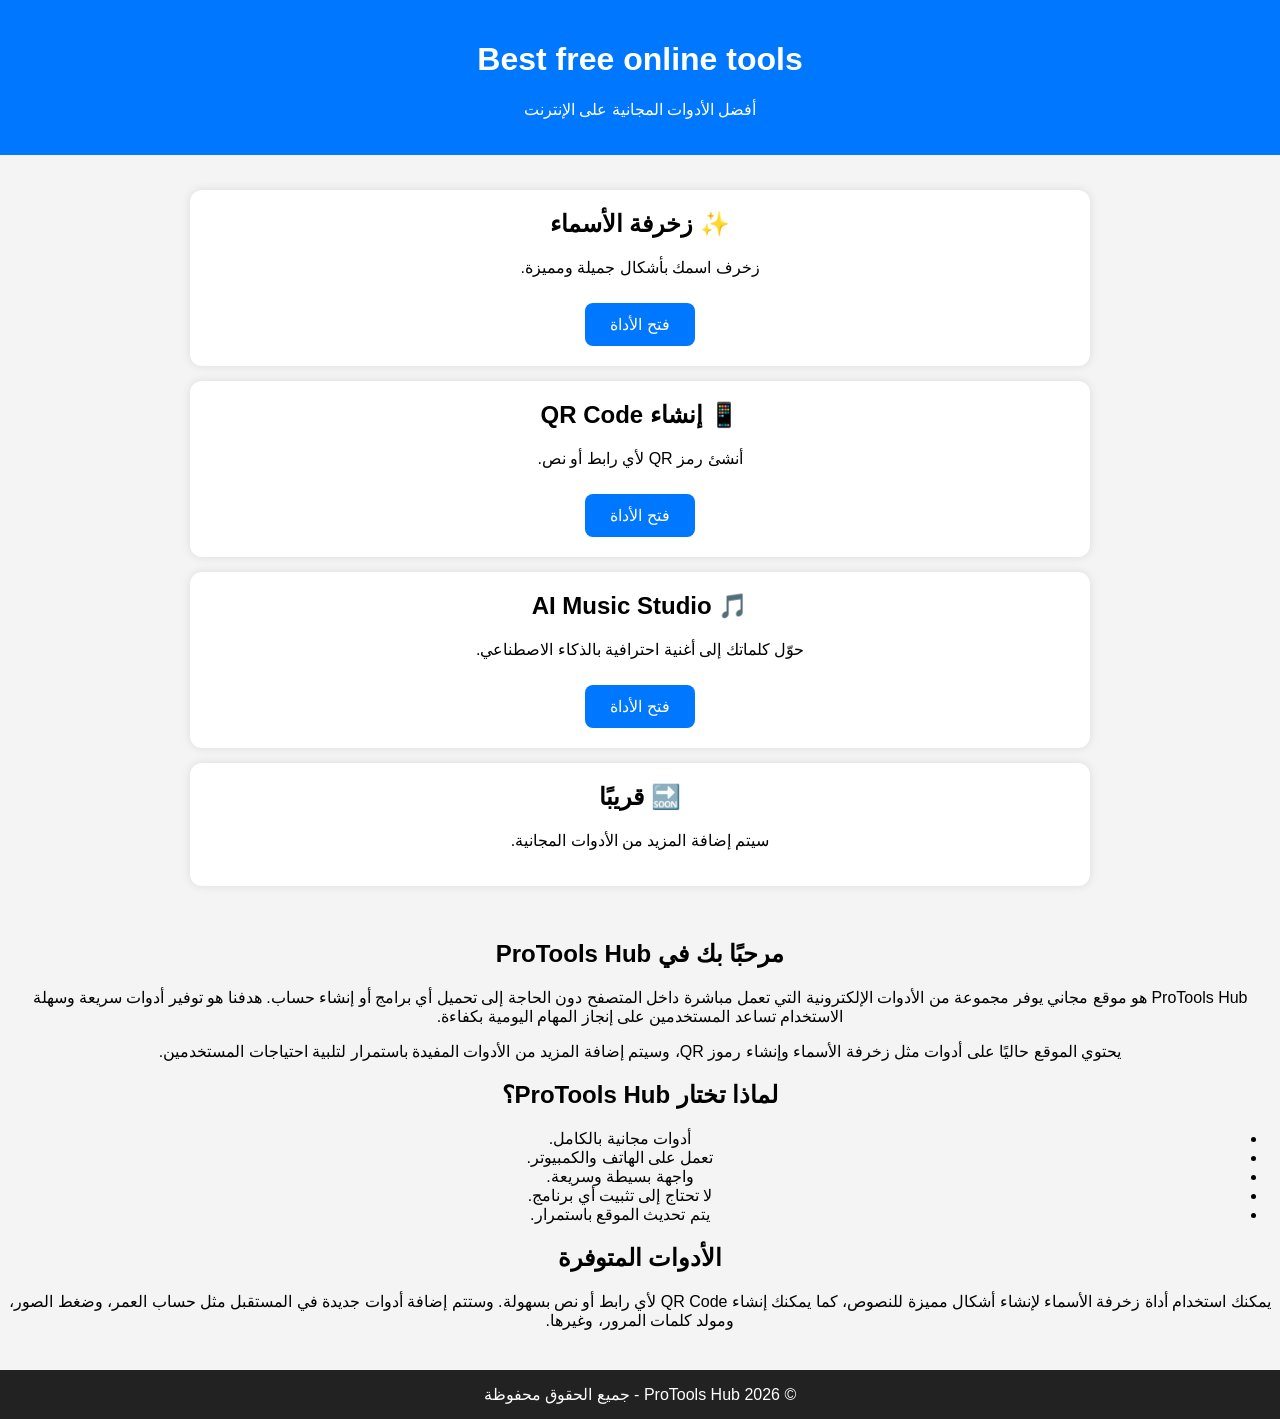
<file: index.html>
<!DOCTYPE html>
<html lang="ar" dir="rtl">
<head>
<meta charset="UTF-8">
<meta name="viewport" content="width=device-width, initial-scale=1.0">
<title>ProTools Hub</title>

<style>
body{
    margin:0;
    font-family:Arial,sans-serif;
    background:#f4f4f4;
    text-align:center;
}

header{
    background:#0077ff;
    color:white;
    padding:20px;
}

.container{
    width:90%;
    max-width:900px;
    margin:auto;
    padding:20px;
}

.card{
    background:white;
    margin:15px 0;
    padding:20px;
    border-radius:12px;
    box-shadow:0 0 10px rgba(0,0,0,.1);
}

.card h2{
    margin-top:0;
}

.btn{
    display:inline-block;
    padding:12px 25px;
    background:#0077ff;
    color:white;
    text-decoration:none;
    border-radius:8px;
    margin-top:10px;
}

.btn:hover{
    background:#005fcc;
}

footer{
    margin-top:40px;
    padding:15px;
    background:#222;
    color:white;
}
</style>

</head>
<body>

<header>
<h1 data-lang="siteTitle">🚀 ProTools Hub</h1>
<p>أفضل الأدوات المجانية على الإنترنت</p>
</header>

<div class="container">

<div class="card">
<h2>✨ زخرفة الأسماء</h2>
<p>زخرف اسمك بأشكال جميلة ومميزة.</p>
<a href="decorate.html" class="btn">فتح الأداة</a>
</div>

<div class="card">
<h2>📱 إنشاء QR Code</h2>
<p>أنشئ رمز QR لأي رابط أو نص.</p>
<a href="qr.html" class="btn">فتح الأداة</a>
</div>
<div class="card">
<h2>🎵 AI Music Studio</h2>
<p>حوّل كلماتك إلى أغنية احترافية بالذكاء الاصطناعي.</p>
<a href="music.html" class="btn">فتح الأداة</a>
</div>
<div class="card">
<h2>🔜 قريبًا</h2>
<p>سيتم إضافة المزيد من الأدوات المجانية.</p>
</div>

</div>


<!-- هنا ينتهي محتوى الصفحة -->

<section class="seo-content">
<h2>مرحبًا بك في ProTools Hub</h2>

<p>
ProTools Hub هو موقع مجاني يوفر مجموعة من الأدوات الإلكترونية التي تعمل مباشرة داخل المتصفح دون الحاجة إلى تحميل أي برامج أو إنشاء حساب. هدفنا هو توفير أدوات سريعة وسهلة الاستخدام تساعد المستخدمين على إنجاز المهام اليومية بكفاءة.
</p>

<p>
يحتوي الموقع حاليًا على أدوات مثل زخرفة الأسماء وإنشاء رموز QR، وسيتم إضافة المزيد من الأدوات المفيدة باستمرار لتلبية احتياجات المستخدمين.
</p>

<h2>لماذا تختار ProTools Hub؟</h2>

<ul>
<li>أدوات مجانية بالكامل.</li>
<li>تعمل على الهاتف والكمبيوتر.</li>
<li>واجهة بسيطة وسريعة.</li>
<li>لا تحتاج إلى تثبيت أي برنامج.</li>
<li>يتم تحديث الموقع باستمرار.</li>
</ul>

<h2>الأدوات المتوفرة</h2>

<p>
يمكنك استخدام أداة زخرفة الأسماء لإنشاء أشكال مميزة للنصوص، كما يمكنك إنشاء QR Code لأي رابط أو نص بسهولة. وستتم إضافة أدوات جديدة في المستقبل مثل حساب العمر، وضغط الصور، ومولد كلمات المرور، وغيرها.
</p>

</section>
<script src="translations.js"></script>
<script src="language.js"></script>
</body>
<footer>
© 2026 ProTools Hub - جميع الحقوق محفوظة
</footer>
</html>
</body>
</html>
</file>
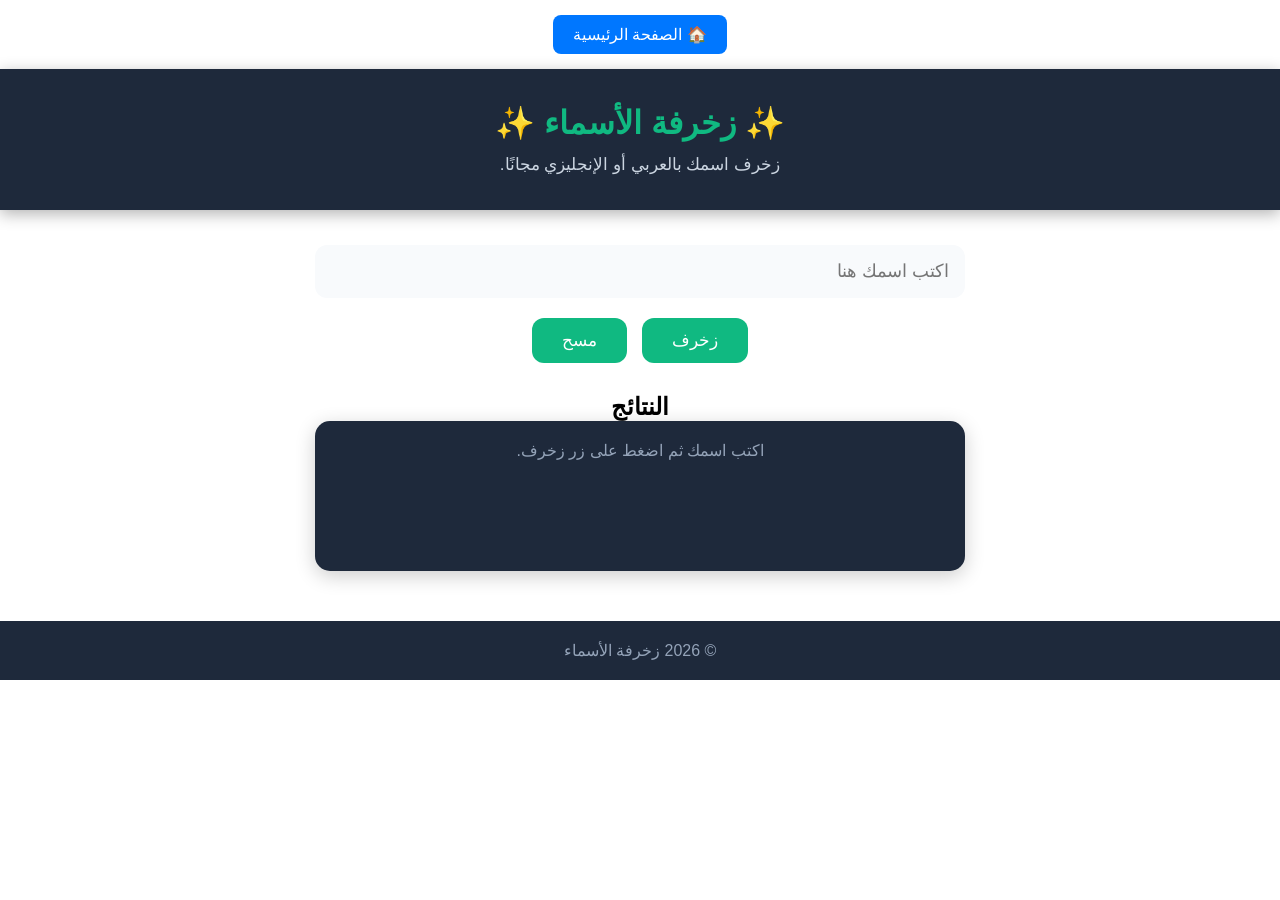
<file: decorate.html>
<!DOCTYPE html>
<html lang="ar" dir="rtl">

<head>
    <meta charset="UTF-8">
    <meta name="viewport" content="width=device-width, initial-scale=1.0">
    <title>زخرفة الأسماء</title>

    <link rel="stylesheet" href="style.css">
</head>
<style>
.home-btn{
display:inline-block;
padding:10px 20px;
background:#0077ff;
color:white;
text-decoration:none;
border-radius:8px;
margin:15px;
}
</style>
<body>
<a href="index.html" class="home-btn">🏠 الصفحة الرئيسية</a>
<header>
    <h1>✨ زخرفة الأسماء ✨</h1>
    <p>زخرف اسمك بالعربي أو الإنجليزي مجانًا.</p>

</header>

<main class="container">

    <input
        type="text"
        id="name"
        placeholder="اكتب اسمك هنا">

    <div class="buttons">
        <button id="decorateBtn">زخرف</button>
        <button id="clearBtn">مسح</button>
    </div>

    <h2>النتائج</h2>

    <div id="result" class="results">
        <p class="empty">اكتب اسمك ثم اضغط على زر زخرف.</p>
    </div>

</main>

<footer>
    <p>© 2026 زخرفة الأسماء</p>
</footer>

<script src="script.js"></script>

</body>
</html>
</file>
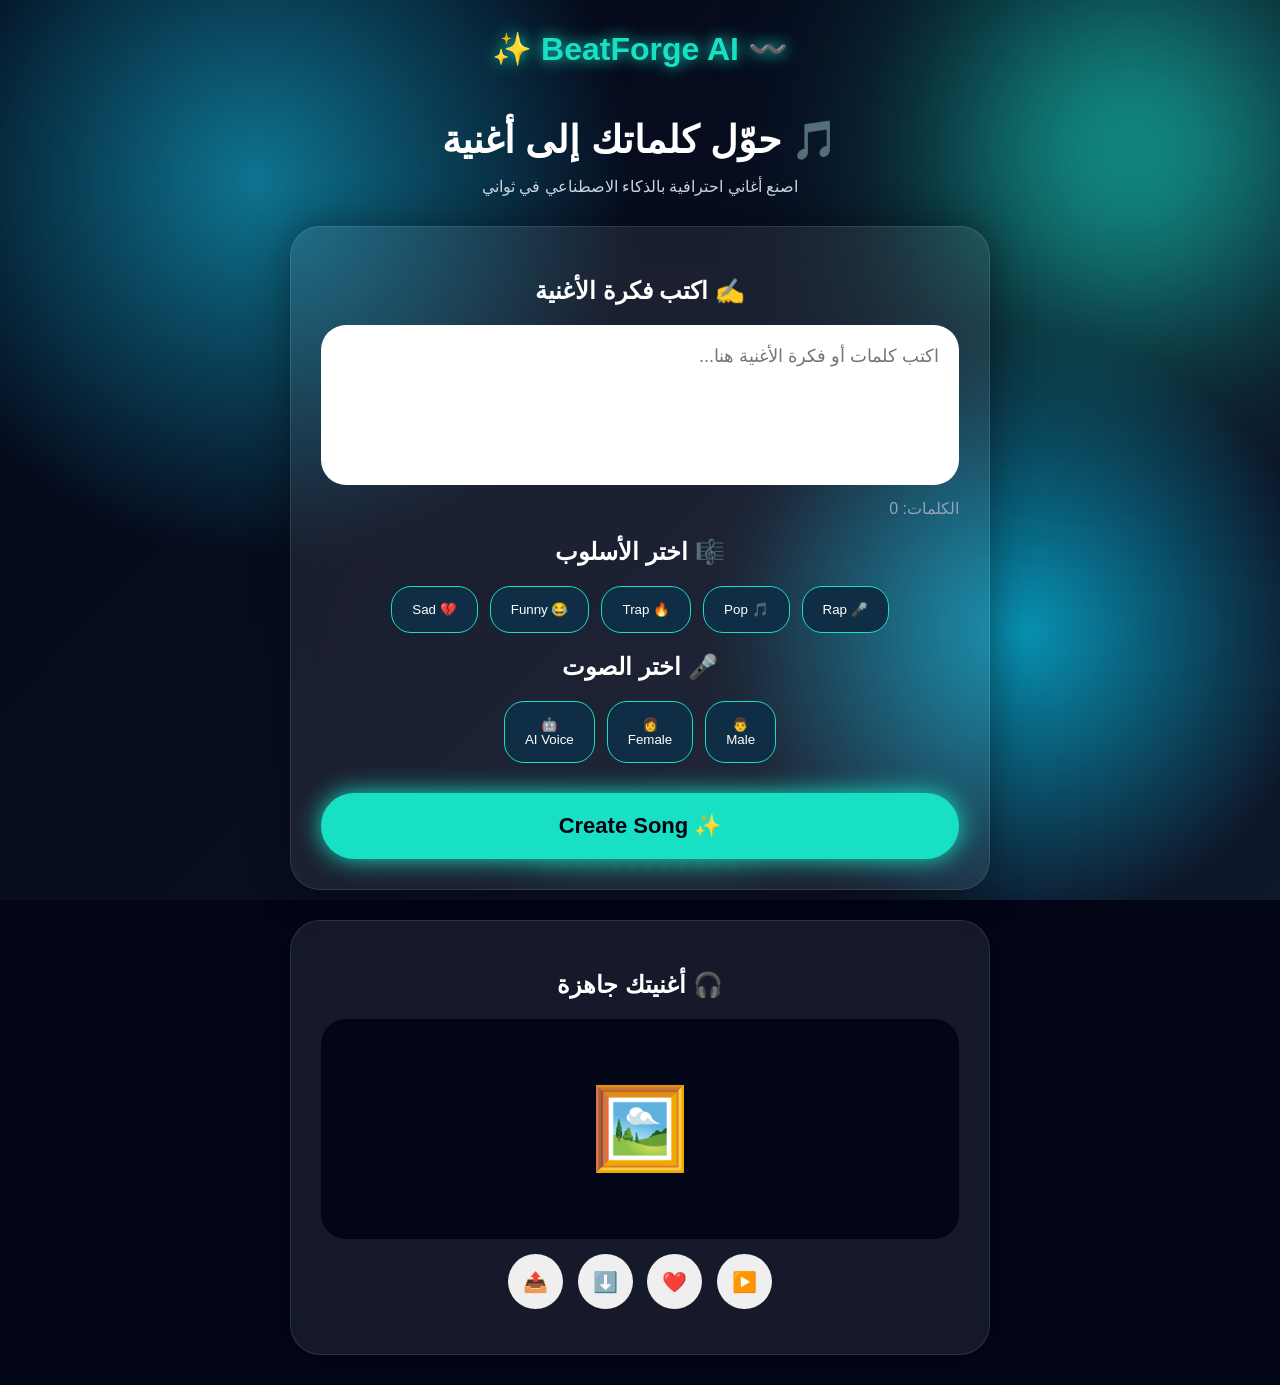
<file: music.html>
<!DOCTYPE html>
<html lang="ar" dir="rtl">

<head>

<meta charset="UTF-8">

<meta name="viewport" content="width=device-width, initial-scale=1.0">

<title>BeatForge AI - Music Studio</title>

<link rel="stylesheet" href="music.css">

</head>


<body>


<div class="background"></div>


<header>

<div class="logo">

<span>〰️</span>
BeatForge AI
<span>✨</span>

</div>

</header>



<main>


<section class="hero">


<h1>
🎵 حوّل كلماتك إلى أغنية
</h1>


<p>
اصنع أغاني احترافية بالذكاء الاصطناعي في ثواني
</p>



<div class="studio-card">



<h2>
✍️ اكتب فكرة الأغنية
</h2>


<textarea 
id="lyrics"
placeholder="اكتب كلمات أو فكرة الأغنية هنا...">
</textarea>



<div class="word-count">

الكلمات:
<span id="count">0</span>

</div>



<h2>
🎼 اختر الأسلوب
</h2>


<div class="options">


<button class="option">
🎤 Rap
</button>


<button class="option">
🎵 Pop
</button>


<button class="option">
🔥 Trap
</button>


<button class="option">
😂 Funny
</button>


<button class="option">
💔 Sad
</button>


</div>





<h2>
🎤 اختر الصوت
</h2>



<div class="voices">


<button class="voice">

👨
<br>
Male

</button>


<button class="voice">

👩
<br>
Female

</button>


<button class="voice">

🤖
<br>
AI Voice

</button>


</div>




<button id="create-song">

✨ Create Song

</button>



</div>



<!-- نتيجة الأغنية -->

<section class="result-card">


<h2>
🎧 أغنيتك جاهزة
</h2>



<div class="cover">

🖼️

</div>




<div class="player">


<button>
▶️
</button>


<button>
❤️
</button>


<button>
⬇️
</button>


<button>
📤
</button>



</div>


</section>



</section>


</main>





<!-- موجات الصوت -->

<div class="sound-wave">

<span></span>
<span></span>
<span></span>
<span></span>
<span></span>
<span></span>
<span></span>
<span></span>
<span></span>
<span></span>
<span></span>
<span></span>

</div>





<!-- دائرة الطاقة -->

<div class="energy-circle">

<div class="energy-core">

🎵

</div>

</div>





<script src="music.js"></script>


</body>

</html>
</file>
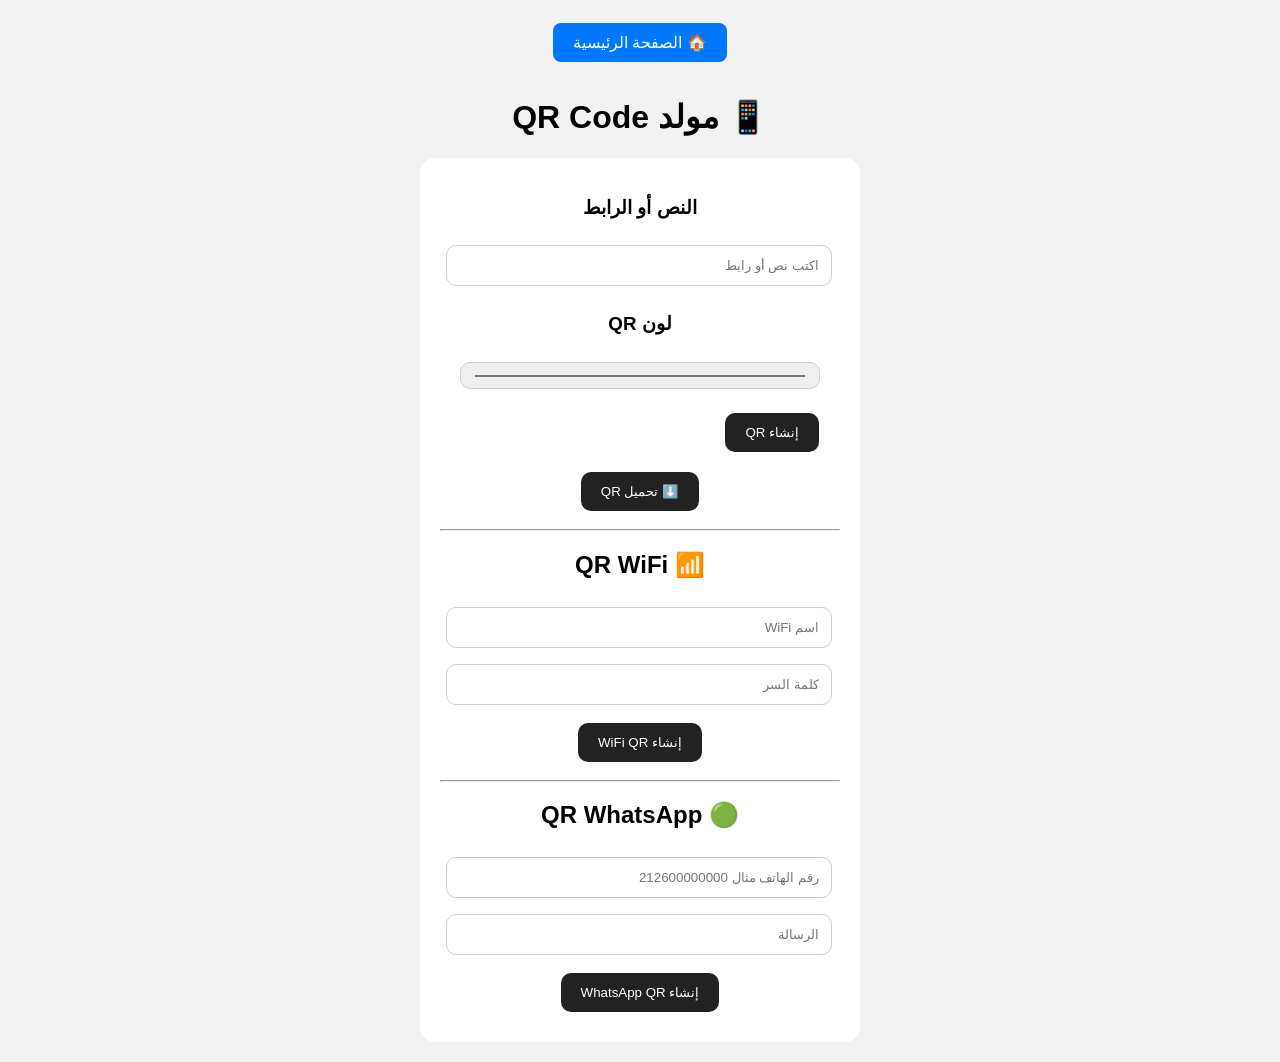
<file: qr.html>
<!DOCTYPE html>
<html lang="ar" dir="rtl">

<head>

<meta charset="UTF-8">
<meta name="viewport" content="width=device-width, initial-scale=1.0">

<title>مولد QR Code</title>

<link rel="stylesheet" href="qr.css">

</head>

<style>
.home-btn{
display:inline-block;
padding:10px 20px;
background:#0077ff;
color:white;
text-decoration:none;
border-radius:8px;
margin:15px;
}
</style>
<body>
<a href="index.html" class="home-btn">🏠 الصفحة الرئيسية</a>

<h1>📱 مولد QR Code</h1>


<div class="box">


<h3>النص أو الرابط</h3>

<input id="text" 
placeholder="اكتب نص أو رابط">


<h3>لون QR</h3>

<input type="color" id="color" value="#000000">


<button onclick="generateQR()">
إنشاء QR
</button>


<img id="qr">


<a id="download" download="QR.png">
<button>
⬇️ تحميل QR
</button>
</a>


<hr>


<h2>📶 QR WiFi</h2>


<input id="wifiName"
placeholder="اسم WiFi">


<input id="wifiPass"
placeholder="كلمة السر">


<button onclick="wifiQR()">
إنشاء WiFi QR
</button>



<hr>


<h2>🟢 QR WhatsApp</h2>


<input id="phone"
placeholder="رقم الهاتف مثال 212600000000">


<input id="message"
placeholder="الرسالة">


<button onclick="whatsappQR()">
إنشاء WhatsApp QR
</button>



</div>


<script src="qr.js"></script>


</body>

  </html>
</file>
<file: style.css>
*{
    margin:0;
    padding:0;
    box-sizing:border-box;
}

body{
    font-family:"Arial", sans-serif;
    background:#088A85
    color:white;
    text-align:center;
    min-height:100vh;
}


/* رأس الصفحة */
header{
    background:#1e293b;
    padding:35px 20px;
    box-shadow:0 4px 15px rgba(0,0,0,0.3);
}

header h1{
    font-size:32px;
    margin-bottom:12px;
    color:#10b981;
}

header p{
    font-size:17px;
    color:#cbd5e1;
}


/* الحاوية */
.container{
    width:90%;
    max-width:650px;
    margin:35px auto;
}


/* مربع الإدخال */
input{
    width:100%;
    padding:16px;
    font-size:18px;
    border:none;
    border-radius:12px;
    outline:none;
    margin-bottom:20px;
    background:#f8fafc;
    color:#111827;
}


/* الأزرار */
.buttons{
    display:flex;
    gap:15px;
    justify-content:center;
    margin-bottom:30px;
}


button{
    padding:12px 30px;
    border:none;
    border-radius:12px;
    background:#10b981;
    color:white;
    font-size:17px;
    cursor:pointer;
    transition:0.3s;
}


button:hover{
    transform:scale(1.05);
    background:#059669;
}


/* مكان النتائج */
.results{
    background:#1e293b;
    border-radius:15px;
    padding:20px;
    min-height:150px;
    box-shadow:0 5px 20px rgba(0,0,0,0.2);
}


/* كل نتيجة */
.result-item{
    display:flex;
    justify-content:space-between;
    align-items:center;
    gap:10px;
    background:#334155;
    margin:12px 0;
    padding:15px;
    border-radius:12px;
    font-size:20px;
    word-break:break-word;
}


/* زر النسخ */
.copy-btn{
    background:#3b82f6;
    padding:8px 15px;
    font-size:14px;
}


.copy-btn:hover{
    background:#2563eb;
}


/* رسالة فارغة */
.empty{
    color:#94a3b8;
    font-size:16px;
}


/* أسفل الصفحة */
footer{
    margin-top:50px;
    padding:20px;
    color:#94a3b8;
    background:#1e293b;
}


/* تحسين الهاتف */
@media(max-width:600px){

    header h1{
        font-size:25px;
    }


    .buttons{
        flex-direction:column;
    }


    button{
        width:100%;
    }


    .result-item{
        flex-direction:column;
    }
.menu {
    background: #222;
    padding: 15px;
    display: flex;
    justify-content: center;
    gap: 20px;
    flex-wrap: wrap;
}

.menu a {
    color: white;
    text-decoration: none;
    font-size: 18px;
    padding: 8px 15px;
    border-radius: 10px;
}

.menu a:hover {
    background: #555;
}
.menu {

background:#222;
padding:15px;
display:flex;
justify-content:center;
gap:20px;
flex-wrap:wrap;

}


.menu a {

color:white;
text-decoration:none;
font-size:18px;

}


.menu a:hover {

color:#00ffff;

}



.articles {

width:90%;
margin:auto;

}



.article {

background:#eee;
padding:20px;
margin:20px 0;
border-radius:15px;

}


.article a {

color:blue;
text-decoration:none;

}
</file>
<file: music.css>
*{
    margin:0;
    padding:0;
    box-sizing:border-box;
    font-family:Arial,sans-serif;
}


body{

    min-height:100vh;
    color:white;
    background:#020617;
    overflow-x:hidden;

}



/* الخلفية */

.background{

    position:fixed;
    inset:0;
    z-index:-2;

    background:
    radial-gradient(circle at 20% 20%,#0e7490,transparent 30%),
    radial-gradient(circle at 80% 70%,#0891b2,transparent 25%),
    linear-gradient(135deg,#020617,#0f172a);

}



.background::before{

    content:"";

    position:absolute;

    width:300px;
    height:300px;

    background:#18e0c4;

    border-radius:50%;

    filter:blur(120px);

    animation:moveLight 8s infinite alternate;

}



@keyframes moveLight{

    from{
        transform:translate(0,0);
    }

    to{
        transform:translate(250px,200px);
    }

}



/* الشعار */

header{

    padding:30px;
    text-align:center;

}


.logo{

    font-size:32px;
    font-weight:bold;
    color:#18e0c4;

    text-shadow:
    0 0 15px #18e0c4;

}



/* الصفحة */

.hero{

    width:90%;
    max-width:700px;
    margin:auto;
    text-align:center;

}



.hero h1{

    font-size:38px;
    margin-top:20px;

}


.hero p{

    color:#cbd5e1;
    margin:15px 0 30px;

}



/* البطاقات */

.studio-card,
.result-card{

    background:rgba(255,255,255,.08);

    backdrop-filter:blur(20px);

    border:1px solid rgba(255,255,255,.1);

    border-radius:30px;

    padding:30px;

    margin-bottom:30px;

    box-shadow:
    0 0 40px rgba(0,0,0,.4);

}



h2{

    margin:20px 0;

}



/* مربع الكتابة */

textarea{

    width:100%;
    height:160px;

    border:none;
    outline:none;

    border-radius:25px;

    padding:20px;

    font-size:18px;

    resize:none;

}



/* العداد */

.word-count{

    text-align:right;
    color:#94a3b8;
    margin-top:10px;

}



/* الاختيارات */

.options,
.voices{

    display:flex;

    justify-content:center;

    flex-wrap:wrap;

    gap:12px;

}



/* الأزرار */

.option,
.voice{

    background:#0f2d45;

    color:white;

    border:1px solid #18e0c4;

    padding:15px 20px;

    border-radius:20px;

    cursor:pointer;

    transition:.3s;

}



.option:hover,
.voice:hover,
.active{

    background:#18e0c4;

    color:#001;

    transform:scale(1.08);

}



/* زر الإنشاء */

#create-song{

    margin-top:30px;

    width:100%;

    padding:20px;

    border:none;

    border-radius:50px;

    font-size:22px;

    font-weight:bold;

    cursor:pointer;

    background:#18e0c4;

    color:#001;

    box-shadow:
    0 0 25px #18e0c4;

    transition:.3s;

}



#create-song:hover{

    transform:scale(1.05);

}



/* الغلاف */

.cover{

    height:220px;

    border-radius:25px;

    background:#020617;

    display:flex;

    justify-content:center;

    align-items:center;

    font-size:80px;

}



/* أزرار المشغل */

.player button{

    margin:15px 5px;

    width:55px;

    height:55px;

    border-radius:50%;

    border:none;

    cursor:pointer;

    font-size:20px;

}



/* موجات الصوت */

.sound-wave{

    position:fixed;

    bottom:30px;

    left:50%;

    transform:translateX(-50%);

    display:flex;

    align-items:center;

    gap:8px;

    opacity:.3;

    z-index:-1;

}



.sound-wave span{

    width:9px;

    height:40px;

    background:#18e0c4;

    border-radius:20px;

    animation:musicWave 1.2s infinite ease-in-out;

}



.sound-wave span:nth-child(2){animation-delay:.1s;}
.sound-wave span:nth-child(3){animation-delay:.2s;}
.sound-wave span:nth-child(4){animation-delay:.3s;}
.sound-wave span:nth-child(5){animation-delay:.4s;}
.sound-wave span:nth-child(6){animation-delay:.5s;}
.sound-wave span:nth-child(7){animation-delay:.6s;}
.sound-wave span:nth-child(8){animation-delay:.7s;}
.sound-wave span:nth-child(9){animation-delay:.8s;}
.sound-wave span:nth-child(10){animation-delay:.9s;}
.sound-wave span:nth-child(11){animation-delay:1s;}
.sound-wave span:nth-child(12){animation-delay:1.1s;}



@keyframes musicWave{

    0%,100%{
        height:30px;
    }

    50%{
        height:130px;
    }

}



/* دائرة الطاقة */

.energy-circle{

    position:fixed;

    top:50%;
    left:50%;

    width:180px;
    height:180px;

    margin-left:-90px;
    margin-top:-90px;

    display:flex;

    align-items:center;
    justify-content:center;

    opacity:0;

    pointer-events:none;

    transition:.5s;

}



.energy-circle.active{

    opacity:1;

    animation:energyPulse 1.5s infinite;

}



.energy-core{

    width:100px;
    height:100px;

    border-radius:50%;

    background:#18e0c4;

    display:flex;

    align-items:center;
    justify-content:center;

    font-size:45px;

    box-shadow:
    0 0 30px #18e0c4,
    0 0 80px #18e0c4;

}



@keyframes energyPulse{

    0%{

        transform:scale(1);

    }


    50%{

        transform:scale(1.25);

    }


    100%{

        transform:scale(1);

    }

}



/* الهاتف */

@media(max-width:600px){

    .hero h1{

        font-size:30px;

    }


    .logo{

        font-size:26px;

    }

}
</file>
<file: qr.css>
body{

font-family: Arial;
text-align:center;
background:#f2f2f2;

}


.box{

background:white;
padding:20px;
margin:20px auto;
border-radius:15px;
max-width:400px;

}


input{

width:90%;
padding:12px;
margin:8px;
border-radius:10px;
border:1px solid #ccc;

}


button{

padding:12px 20px;
margin:10px;
border:none;
border-radius:10px;
background:#222;
color:white;
cursor:pointer;

}


button:hover{

background:#555;

}


#qr{

margin:20px;
width:220px;

}
</file>
